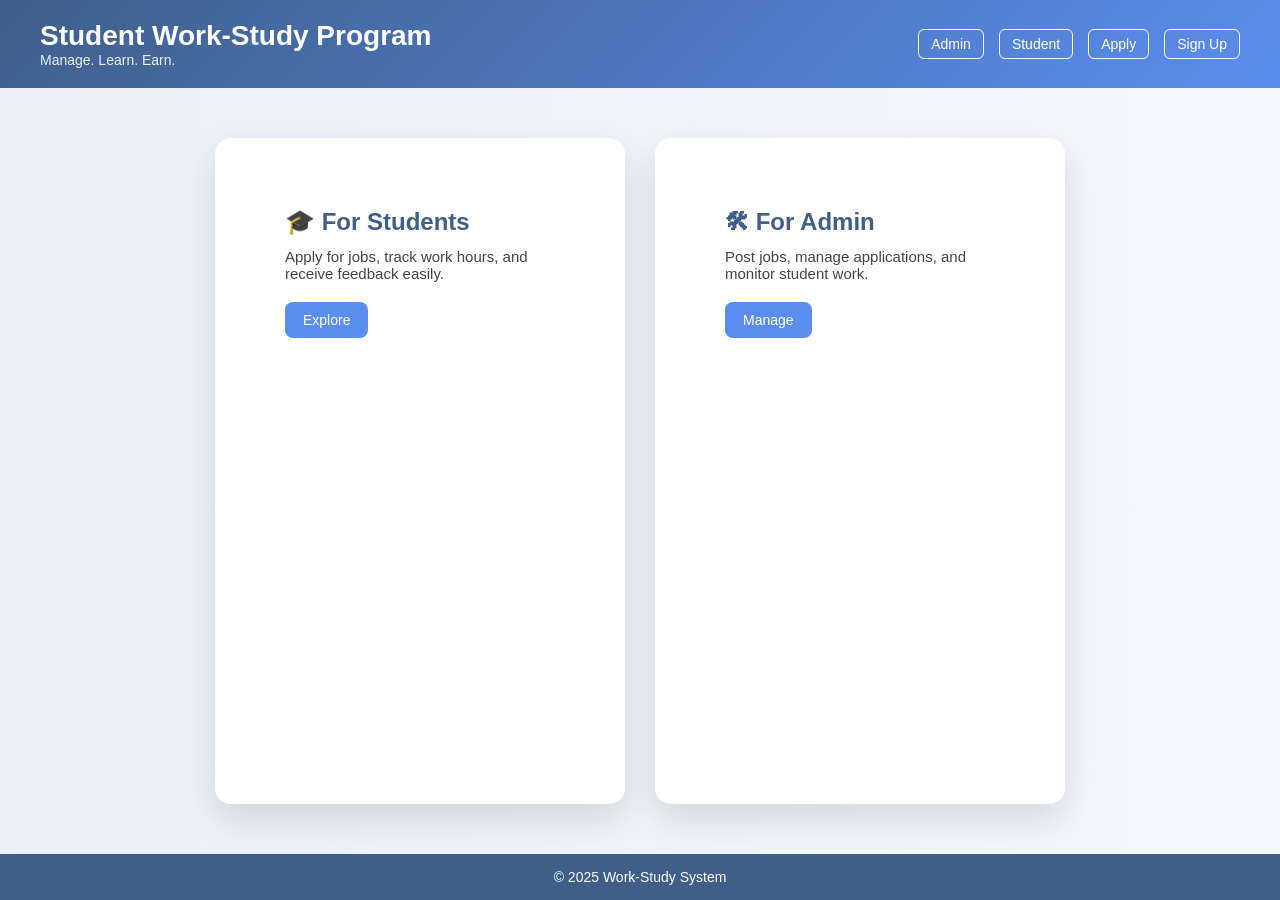
<file: index.html>
<!DOCTYPE html>
<html lang="en">
<head>
  <meta charset="UTF-8">
  <meta name="viewport" content="width=device-width, initial-scale=1.0">
  <title>Work-Study Program</title>

  <style>
    /* RESET */
    * {
      margin: 0;
      padding: 0;
      box-sizing: border-box;
    }

    html, body {
      height: 100%;
    }

    body {
      display: flex;
      flex-direction: column;
      font-family: "Segoe UI", sans-serif;
      background: linear-gradient(to right, #eaf1fb, #f4f7fb);
    }

    /* HEADER */
    .header {
      display: flex;
      justify-content: space-between;
      align-items: center;
      padding: 20px 40px;
      background: linear-gradient(135deg, #3f5f8a, #5b8def);
      color: white;
    }

    .header-left h1 {
      font-size: 28px;
    }

    .header-left p {
      font-size: 14px;
      opacity: 0.9;
    }

    .header-right nav {
      display: flex;
      gap: 15px;
      align-items: center;
    }

    .header-right a {
      color: white;
      text-decoration: none;
      font-size: 14px;
    }

    .header-right a:hover {
      text-decoration: underline;
    }

    /* BUTTONS */
    .btn {
      background: white;
      color: #3f5f8a !important;
      padding: 6px 12px;
      border-radius: 6px;
      font-weight: 500;
    }

    .btn.outline {
      background: transparent;
      border: 1.5px solid white;
      color: white !important;
    }

    /* MAIN CONTENT */
    .content {
      flex: 1;
      display: grid;
      grid-template-columns: repeat(auto-fit, minmax(280px, 1fr));
      gap: 30px;
      padding: 50px;
      max-width: 950px;
      margin: auto;
    }

    /* CARDS */
    .card {
      background: white;
      padding: 70px;
      border-radius: 16px;
      box-shadow: 0 15px 35px rgba(0,0,0,0.12);
      transition: transform 0.3s, box-shadow 0.3s;
    }

    .card:hover {
      transform: translateY(-6px);
      box-shadow: 0 25px 50px rgba(0,0,0,0.18);
    }

    .card h2 {
      margin-bottom: 12px;
      color: #3f5f8a;
    }

    .card p {
      font-size: 15px;
      margin-bottom: 20px;
      color: #444;
    }

    /* CARD BUTTON */
    .card-btn {
      display: inline-block;
      padding: 10px 18px;
      background: #5b8def;
      color: white;
      text-decoration: none;
      border-radius: 8px;
      font-size: 14px;
    }

    .card-btn:hover {
      background: #3f5f8a;
    }

    /* FOOTER */
    footer {
      background: #3f5f8a;
      color: white;
      text-align: center;
      padding: 15px;
      font-size: 14px;
    }

    /* RESPONSIVE */
    @media (max-width: 768px) {
      .header {
        flex-direction: column;
        text-align: center;
        gap: 15px;
      }

      .header-right nav {
        flex-wrap: wrap;
        justify-content: center;
      }

      .content {
        padding: 30px 20px;
      }
    }
  </style>
</head>

<body>

<header class="header">
  <div class="header-left">
    <h1>Student Work-Study Program</h1>
    <p>Manage. Learn. Earn.</p>
  </div>

  <div class="header-right">
    <nav>
      <a href="admin.html"class="btn outline">Admin</a>
      <a href="student.html"class="btn outline">Student</a>
      <a href="apply.html"class="btn outline">Apply</a>
      <a href="signup.html" class="btn outline">Sign Up</a>
    </nav>
  </div>
</header>

<main class="content">
  <div class="card">
    <h2>🎓 For Students</h2>
    <p>Apply for jobs, track work hours, and receive feedback easily.</p>
    <a href="student.html" class="card-btn">Explore</a>
  </div>

  <div class="card">
    <h2>🛠 For Admin</h2>
    <p>Post jobs, manage applications, and monitor student work.</p>
    <a href="admin.html" class="card-btn">Manage</a>
  </div>
</main>

<footer>
  © 2025 Work-Study System
</footer>

</body>
</html>
</file>
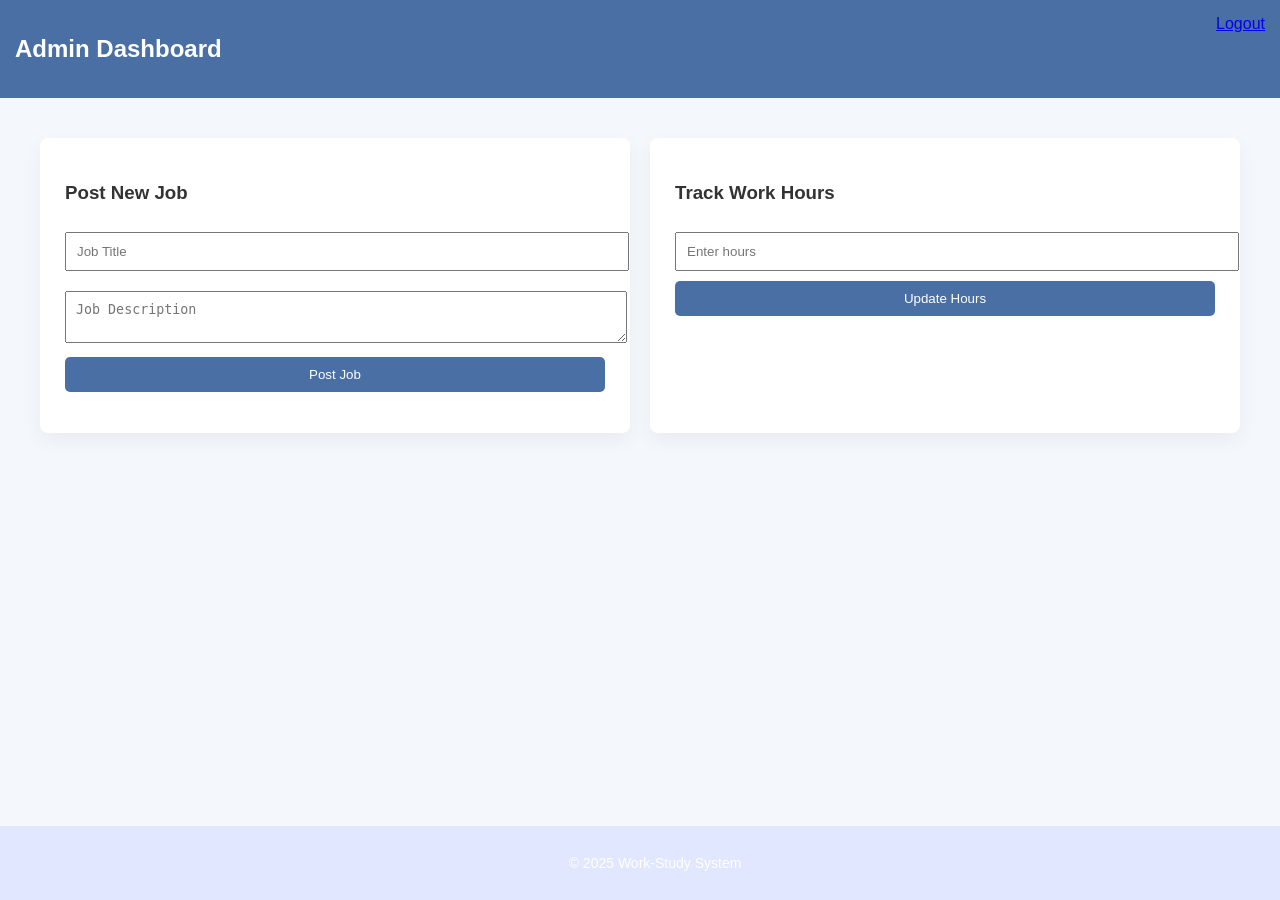
<file: admin.html>
<!DOCTYPE html>
<html lang="en">
<head>
  <meta charset="UTF-8">
  <title>Admin Dashboard</title>
  <link rel="stylesheet" href="style.css">
</head>
<body>


<nav class="top-nav">
  <h2>Admin Dashboard</h2>
  <a href="index.html" class="logout-btn">Logout</a>
</nav>

<section class="dashboard">

  <!-- Post Job -->
  <div class="card">
    <h3>Post New Job</h3>

    <input type="text" id="jobTitle" placeholder="Job Title">
    <textarea id="jobDesc" placeholder="Job Description"></textarea>

    <button onclick="postJob()">Post Job</button>
    <p id="postMsg" class="success-msg"></p>
  </div>


  <!-- Track Hours -->
  <div class="card">
    <h3>Track Work Hours</h3>

    <input type="number" id="hoursInput" placeholder="Enter hours">
    <button onclick="updateHours()">Update Hours</button>

    <p id="hoursMsg" class="success-msg"></p>
  </div>

</section>

<script src="script.js"></script>
<footer style="position: fixed; bottom: 0; left: 0; width: 100%; text-align: center; padding: 15px; background: #e0e7ff;">
  <p>© 2025 Work-Study System</p>
</footer>
</body>
</html>
</file>
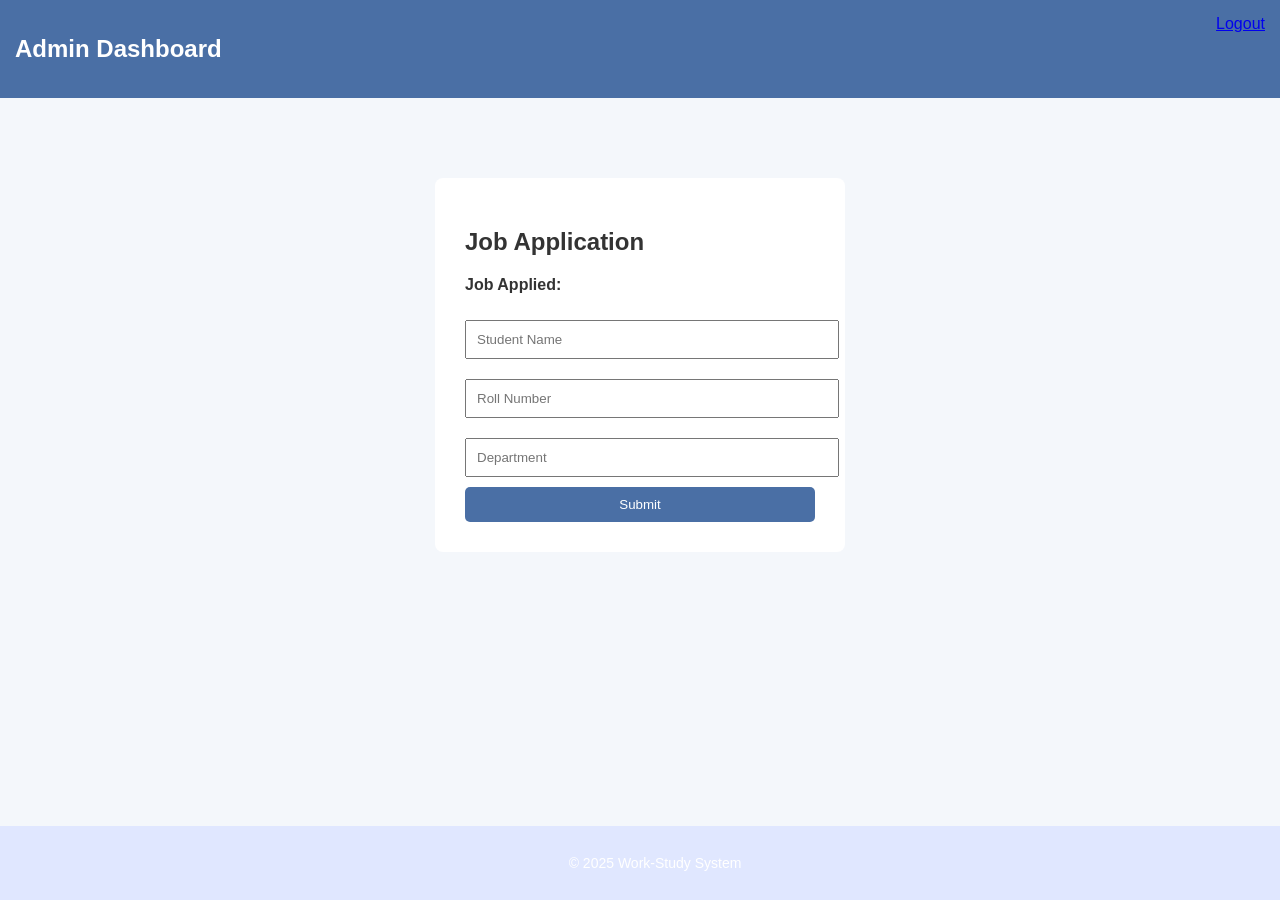
<file: apply.html>
<!DOCTYPE html>
<html>
<head>
  <title>Apply Job</title>
  <link rel="stylesheet" href="style.css">
</head>
<body>
  <nav class="top-nav">
  <h2>Admin Dashboard</h2>
  <a href="index.html" class="logout-btn">Logout</a>
</nav>

<div class="form-container">
  <h2>Job Application</h2>

  <p><strong>Job Applied:</strong> <span id="jobName"></span></p>

  <input type="text" placeholder="Student Name" required>
  <input type="text" placeholder="Roll Number" required>
  <input type="text" placeholder="Department" required>

  <button onclick="submitApplication()">Submit</button>
</div>

<script src="script.js"></script>
<footer style="position: fixed; bottom: 0; left: 0; width: 100%; text-align: center; padding: 15px; background: #e0e7ff;">
  <p>© 2025 Work-Study System</p>
</footer>
</body>
</html>
</file>
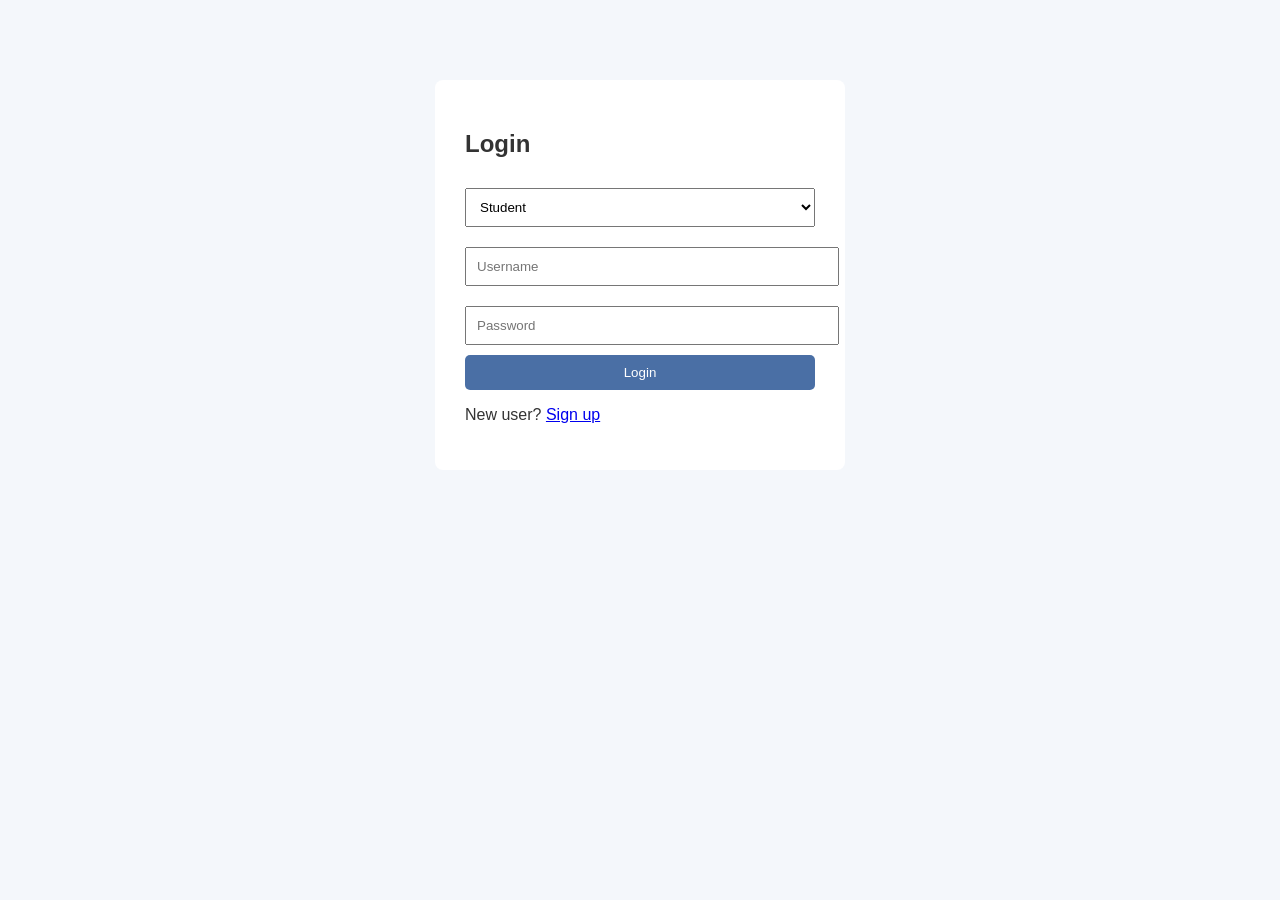
<file: login.html>
<!DOCTYPE html>
<html lang="en">
<head>
  <meta charset="UTF-8">
  <title>Login</title>
  <link rel="stylesheet" href="style.css">
</head>
<body>

<div class="form-container">
  <h2>Login</h2>

  <select id="role">
    <option value="student">Student</option>
    <option value="admin">Admin</option>
  </select>

  <input type="text" id="username" placeholder="Username" required>
  <input type="password" id="password" placeholder="Password" required>

  <button onclick="login()">Login</button>
  <p>New user? <a href="signup.html">Sign up</a></p>
</div>

<script src="script.js"></script>
</body>
</html>
</file>
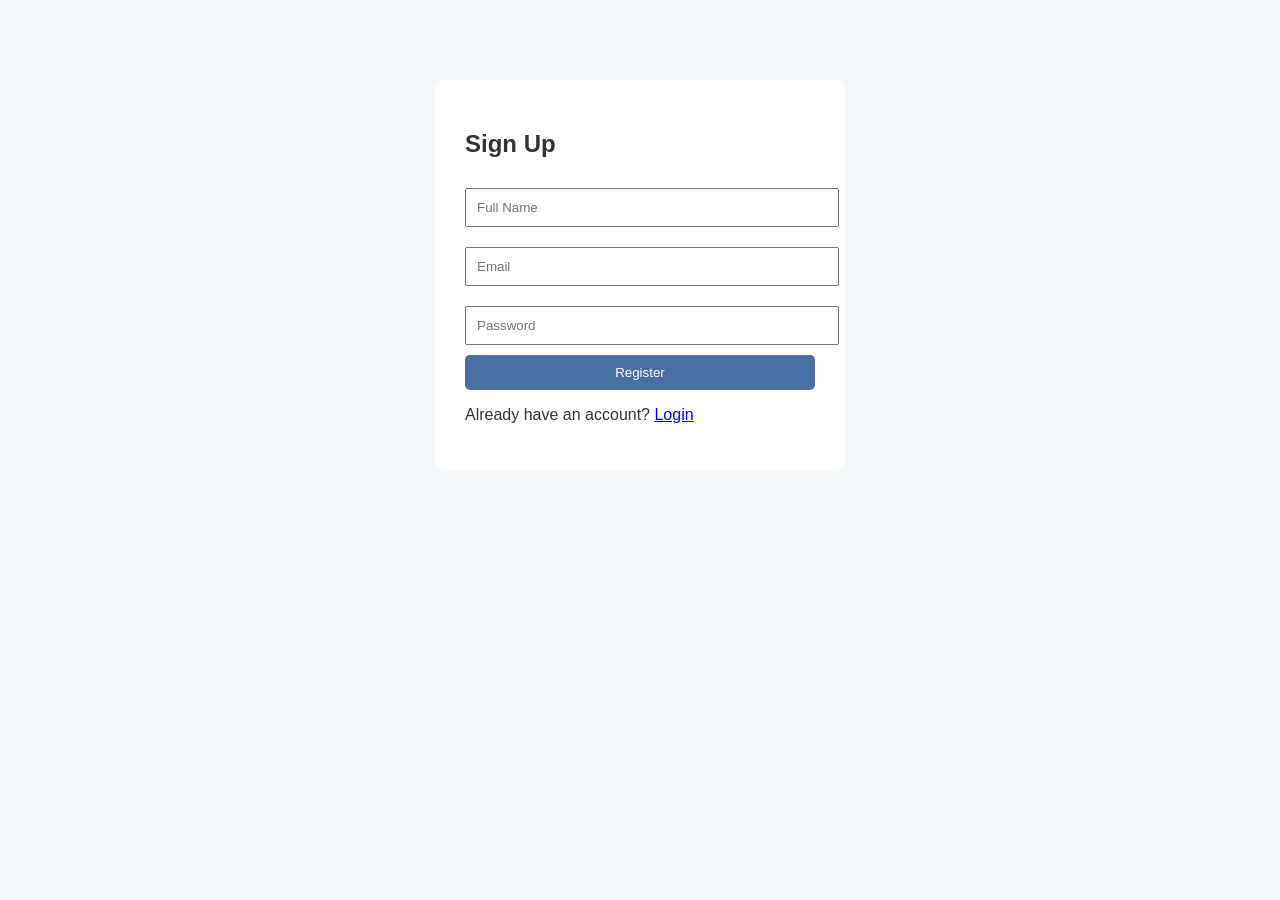
<file: signup.html>
<!DOCTYPE html>
<html lang="en">
<head>
  <meta charset="UTF-8">
  <title>Sign Up</title>
  <link rel="stylesheet" href="style.css">
</head>
<body>

<div class="form-container">
  <h2>Sign Up</h2>

  <input type="text" placeholder="Full Name" required>
  <input type="email" placeholder="Email" required>
  <input type="password" placeholder="Password" required>

  <button onclick="signup()">Register</button>
  <p>Already have an account? <a href="login.html">Login</a></p>
</div>

<script src="script.js"></script>
</body>
</html>
</file>
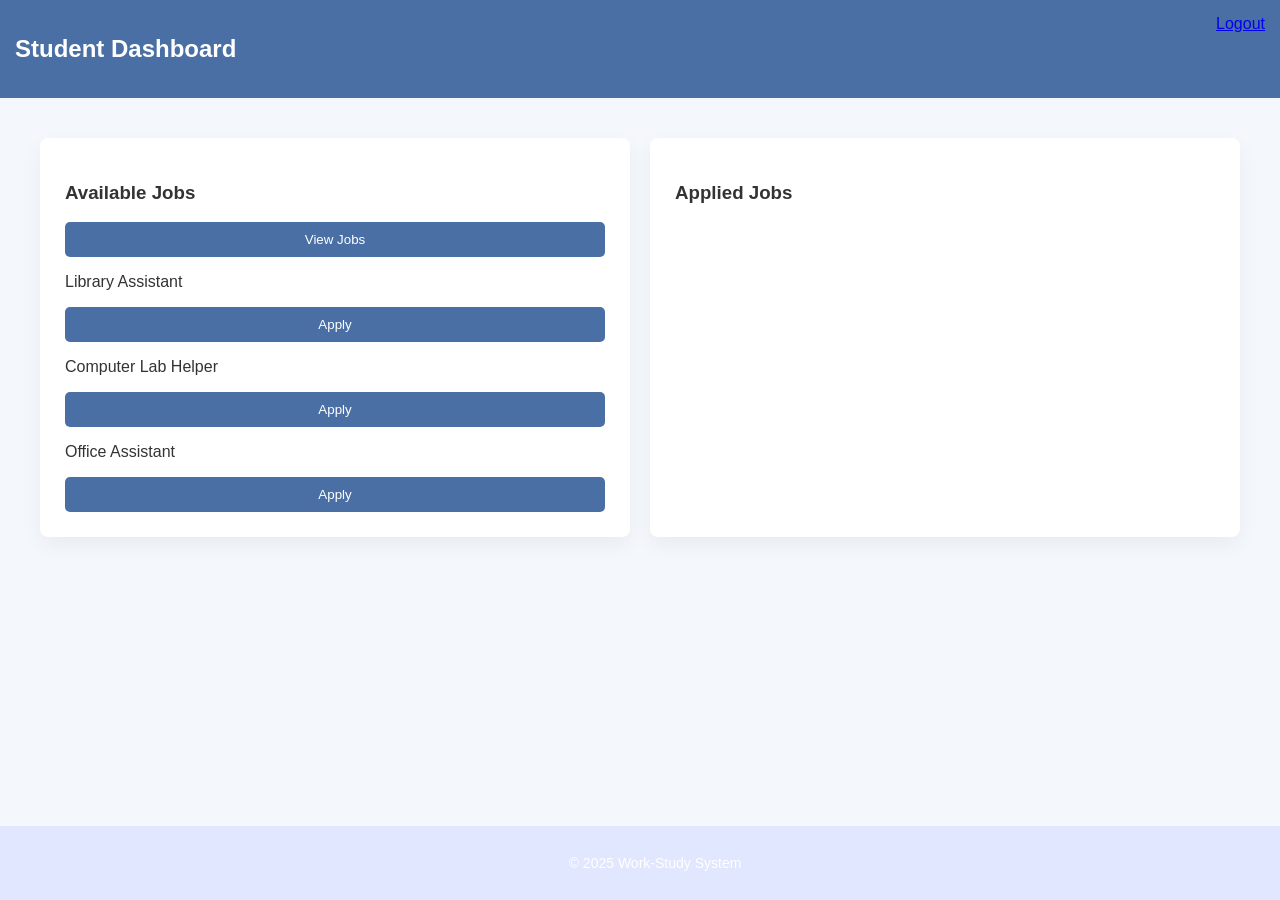
<file: student.html>
<!DOCTYPE html>
<html>
<head>
  <title>Student Dashboard</title>
  <link rel="stylesheet" href="style.css">
</head>
<body>

<nav>
  <h2>Student Dashboard</h2>
  <a href="index.html">Logout</a>
</nav>

<section class="dashboard">

  <!-- Available Jobs -->
  <div class="card">
    <h3>Available Jobs</h3>
    <button onclick="toggleJobs()">View Jobs</button>

    <div id="jobList" class="job-list">
      <div class="job">
        <p>Library Assistant</p>
        <button onclick="applyJob('Library Assistant')">Apply</button>
      </div>

      <div class="job">
        <p>Computer Lab Helper</p>
        <button onclick="applyJob('Computer Lab Helper')">Apply</button>
      </div>

      <div class="job">
        <p>Office Assistant</p>
        <button onclick="applyJob('Office Assistant')">Apply</button>
      </div>
    </div>
  </div>

  <!-- Applied Jobs -->
  <div class="card">
    <h3>Applied Jobs</h3>
    <ul id="appliedJobsList"></ul>
  </div>

</section>

<script src="script.js"></script>
<footer style="position: fixed; bottom: 0; left: 0; width: 100%; text-align: center; padding: 15px; background: #e0e7ff;">
  <p>© 2025 Work-Study System</p>
</footer>
</body>
</html>
</file>
<file: style.css>
body {
  font-family: 'Segoe UI', sans-serif;
  margin: 0;
  background: #f4f7fb;
  color: #333;
}

header {
  text-align: center;
  padding: 30px;
  background: #4a6fa5;
  color: white;
}

.btn {
  padding: 12px 25px;
  background: white;
  color: #4a6fa5;
  text-decoration: none;
  border-radius: 5px;
  margin: 10px;
  transition: 0.3s;
}

.btn:hover {
  background: #dbe7ff;
}

.outline {
  background: transparent;
  border: 2px solid white;
  color: white;
}

.features, .dashboard {
  display: grid;
  grid-template-columns: repeat(auto-fit, minmax(250px,1fr));
  gap: 20px;
  padding: 40px;
}

.card {
  background: white;
  padding: 25px;
  border-radius: 8px;
  box-shadow: 0 8px 20px rgba(0,0,0,0.05);
  transition: 0.3s;
}

.card:hover {
  transform: translateY(-5px);
}

.form-container {
  max-width: 350px;
  margin: 80px auto;
  background: white;
  padding: 30px;
  border-radius: 8px;
}

input, textarea, select {
  width: 100%;
  padding: 10px;
  margin: 10px 0;
}

button {
  width: 100%;
  padding: 10px;
  background: #4a6fa5;
  color: white;
  border: none;
  border-radius: 5px;
  cursor: pointer;
}

button:hover {
  background: #395c8c;
}

nav {
  background: #4a6fa5;
  color: white;
  padding: 15px;
  display: flex;
  justify-content: space-between;
}
/* Footer fixed to bottom naturally*/
footer {
      background: #3f5f8a;
      color: white;
      text-align: center;
      padding: 15px;
      font-size: 14px;
    }
/* RESPONSIVE */
    @media (max-width: 768px) {
      .header {
        flex-direction: column;
        text-align: center;
        gap: 15px;
      }

      .header-right nav {
        flex-wrap: wrap;
        justify-content: center;
      }

      .content {
        padding: 30px 20px;
      }
    }
</file>
